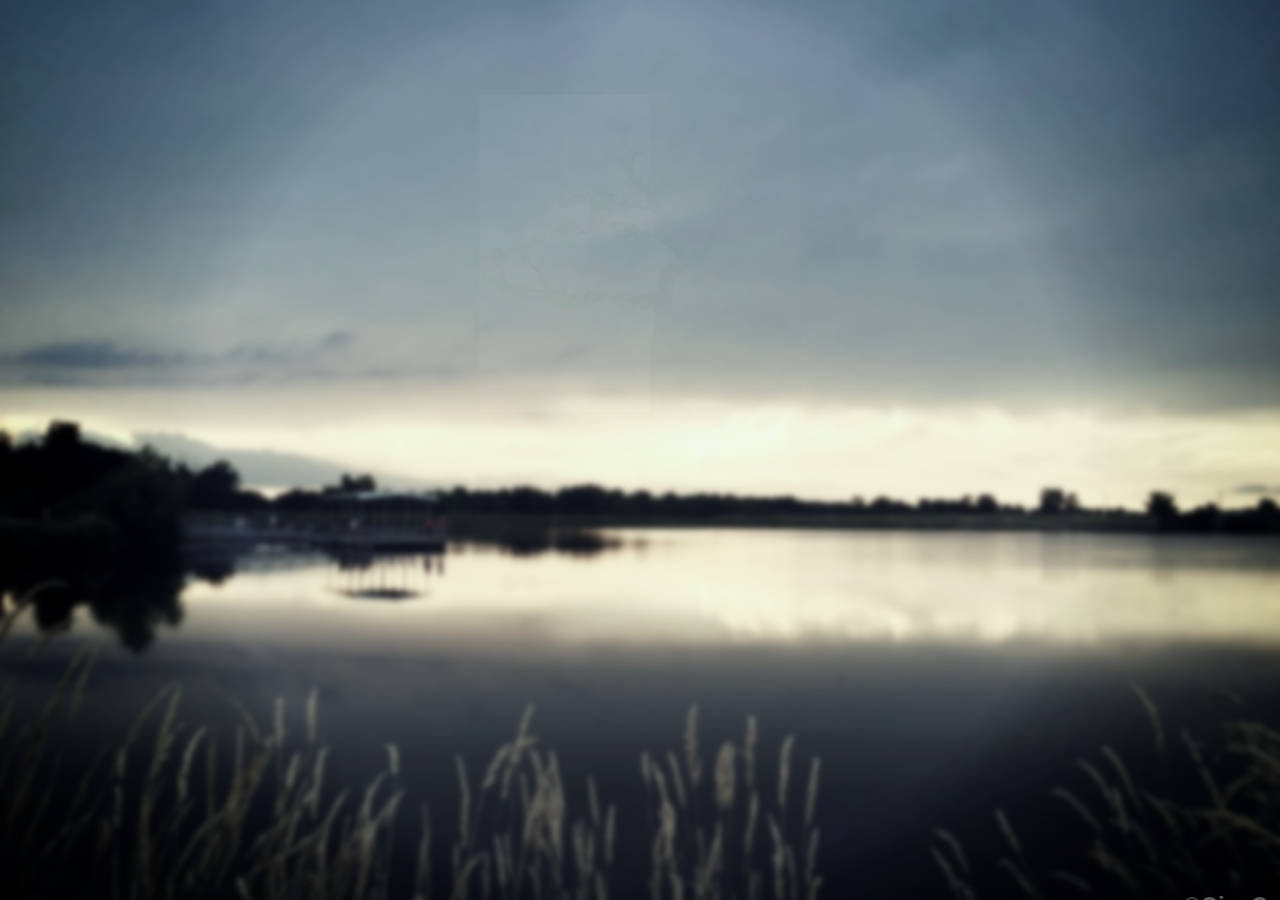
<file: JT/index.html>
<!DOCTYPE html>
<html lang="en">
<head>
    <meta charset="UTF-8">
    <title>Document</title>
    <link rel="stylesheet" href='css/index.css'>
</head>
<body>
    
        <div class="wrapper">
           <div class="mask">
            <div class="logo"></div>
            <h1 class="heading">疆探</h1>
               <h2 class="subheading">科技高边疆的探索者！</h2>
            <div class="loading"></div>
            </div>
        </div>
    <script src="js/jquery.js"></script>
        <script src='js/index.js'></script>
</body>
</html>
</file>
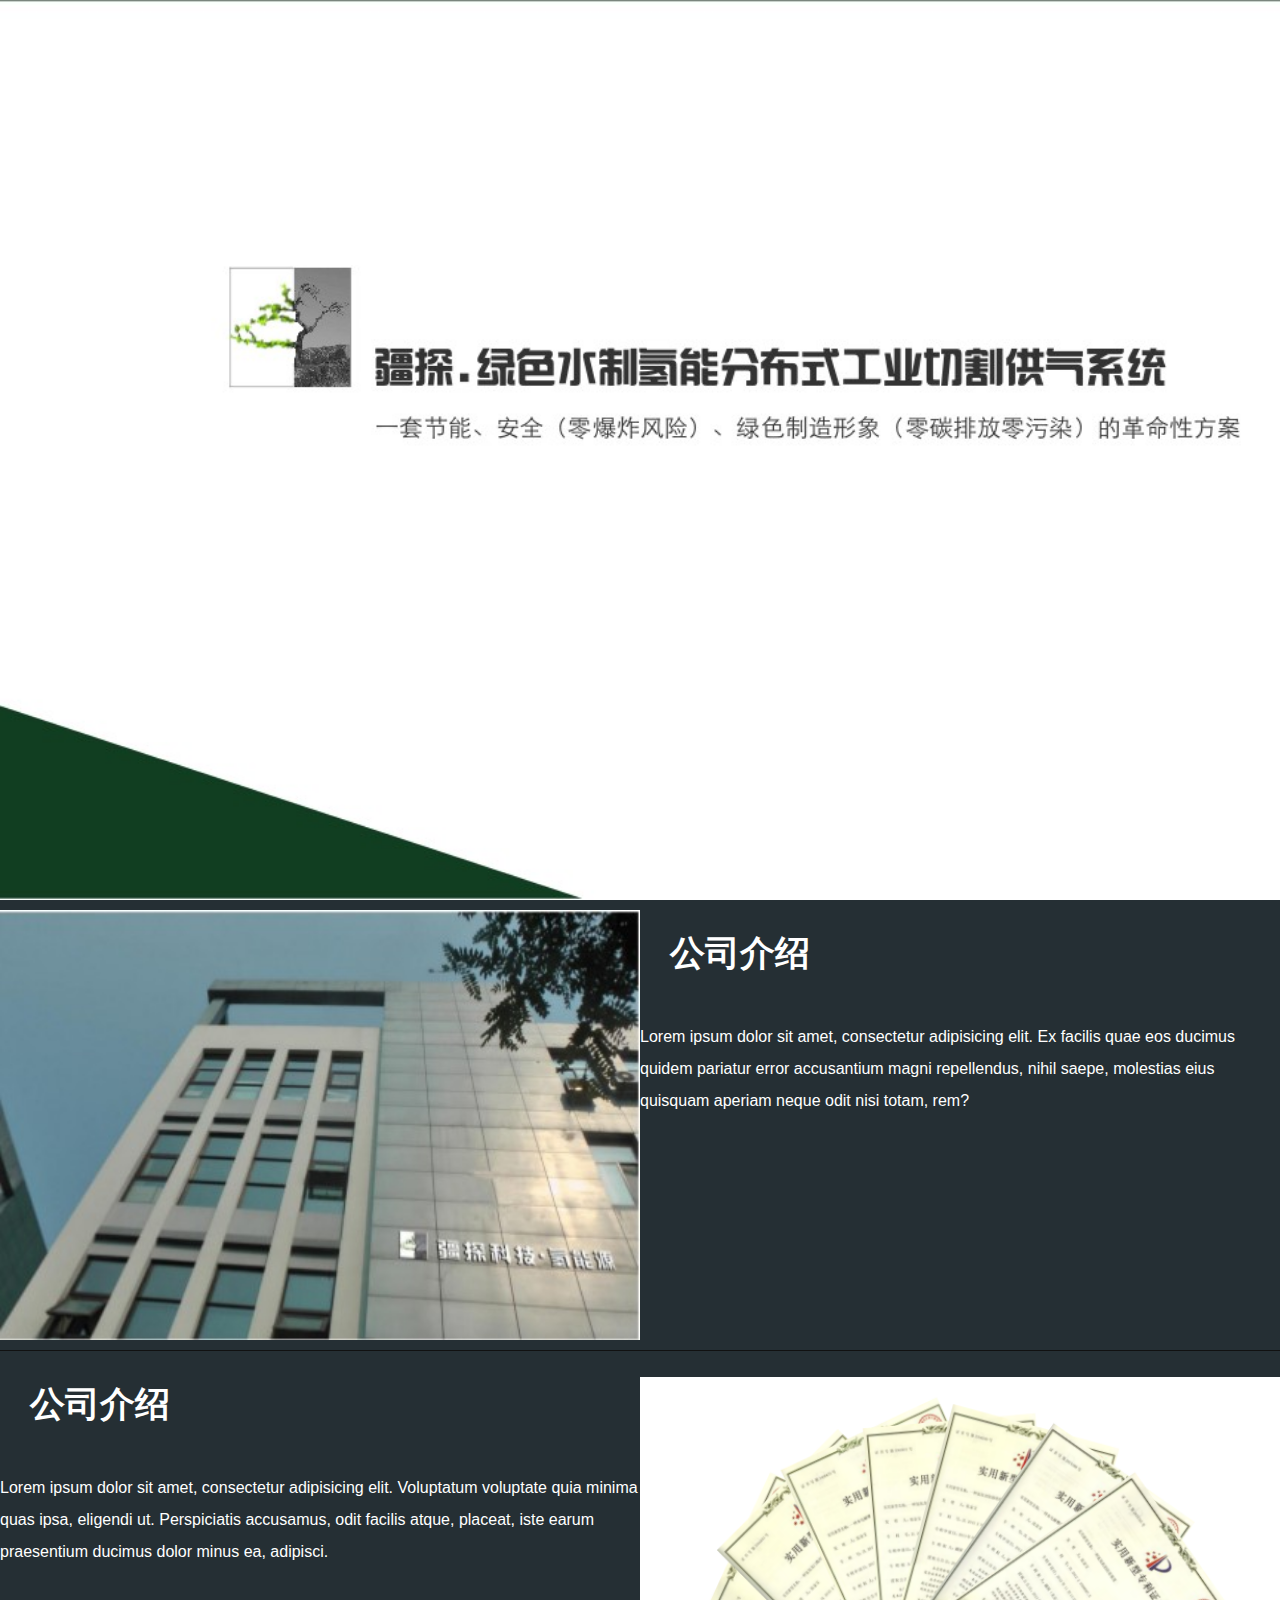
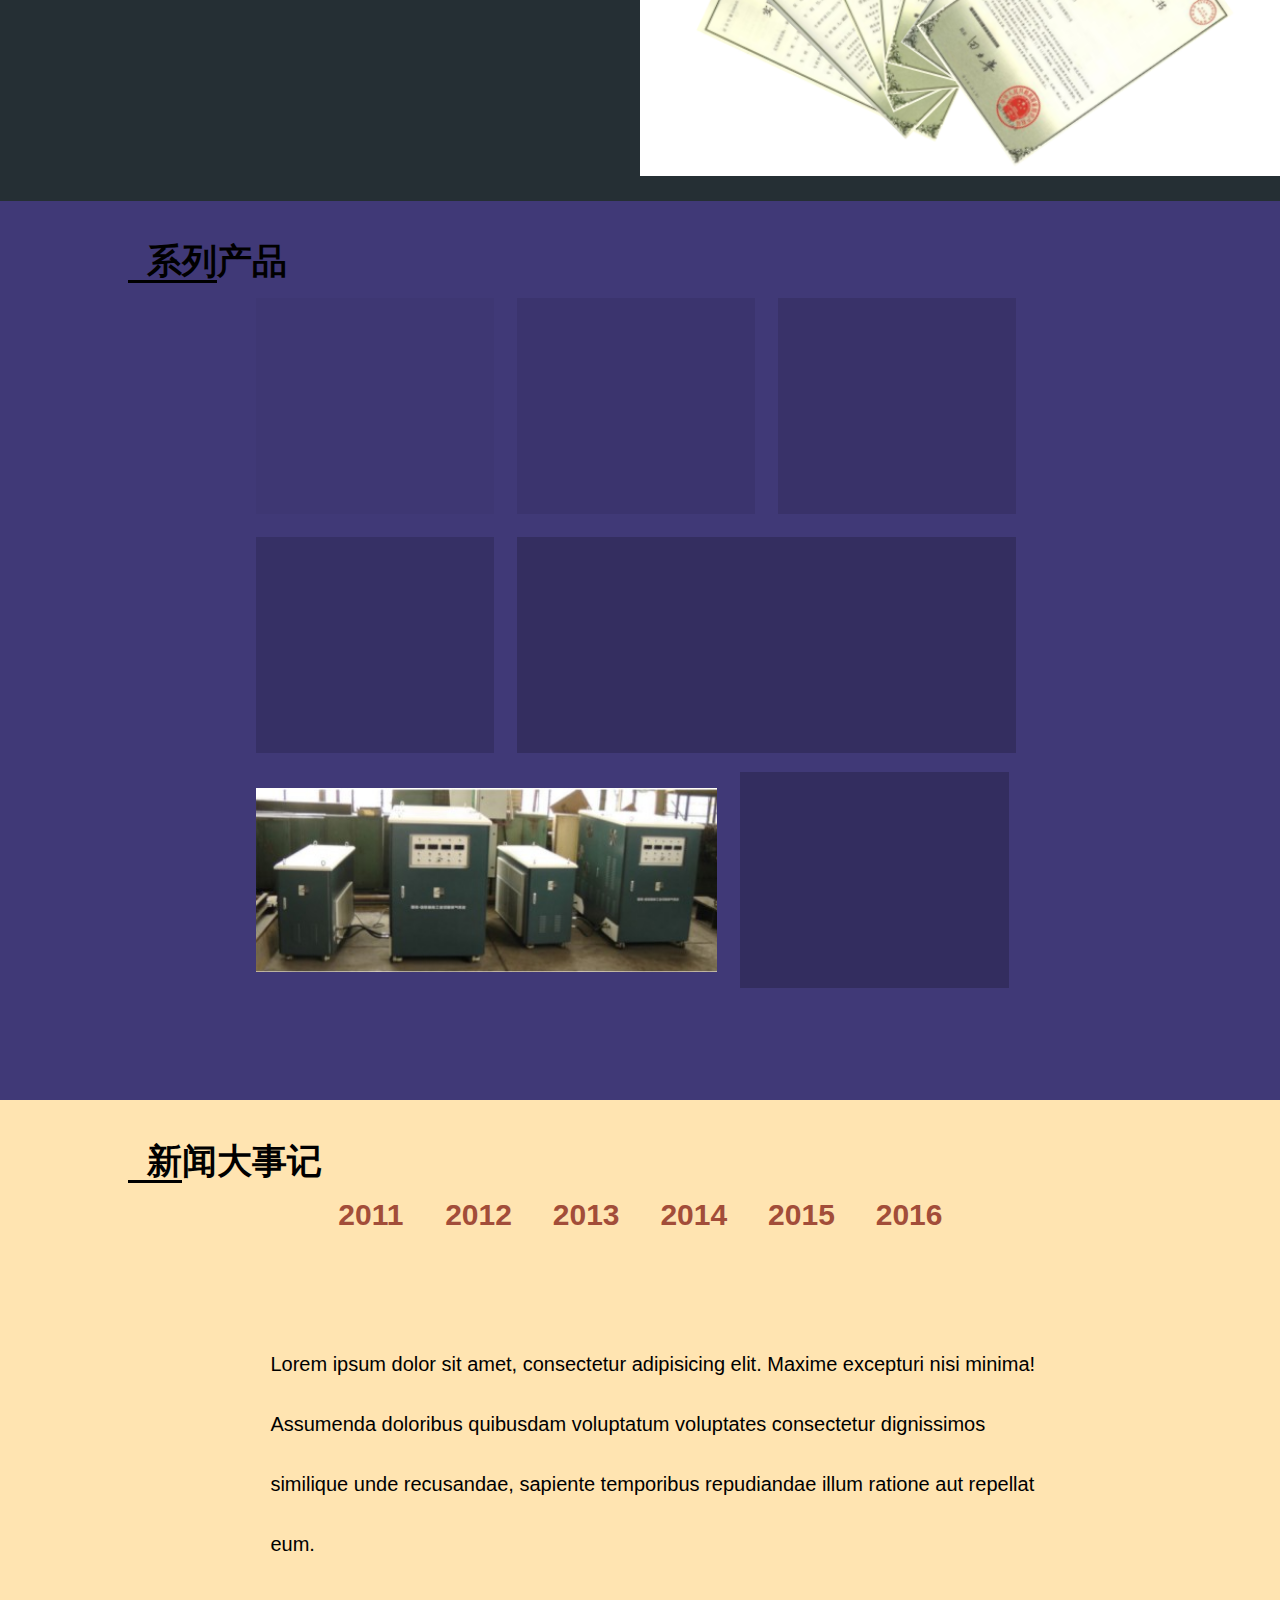
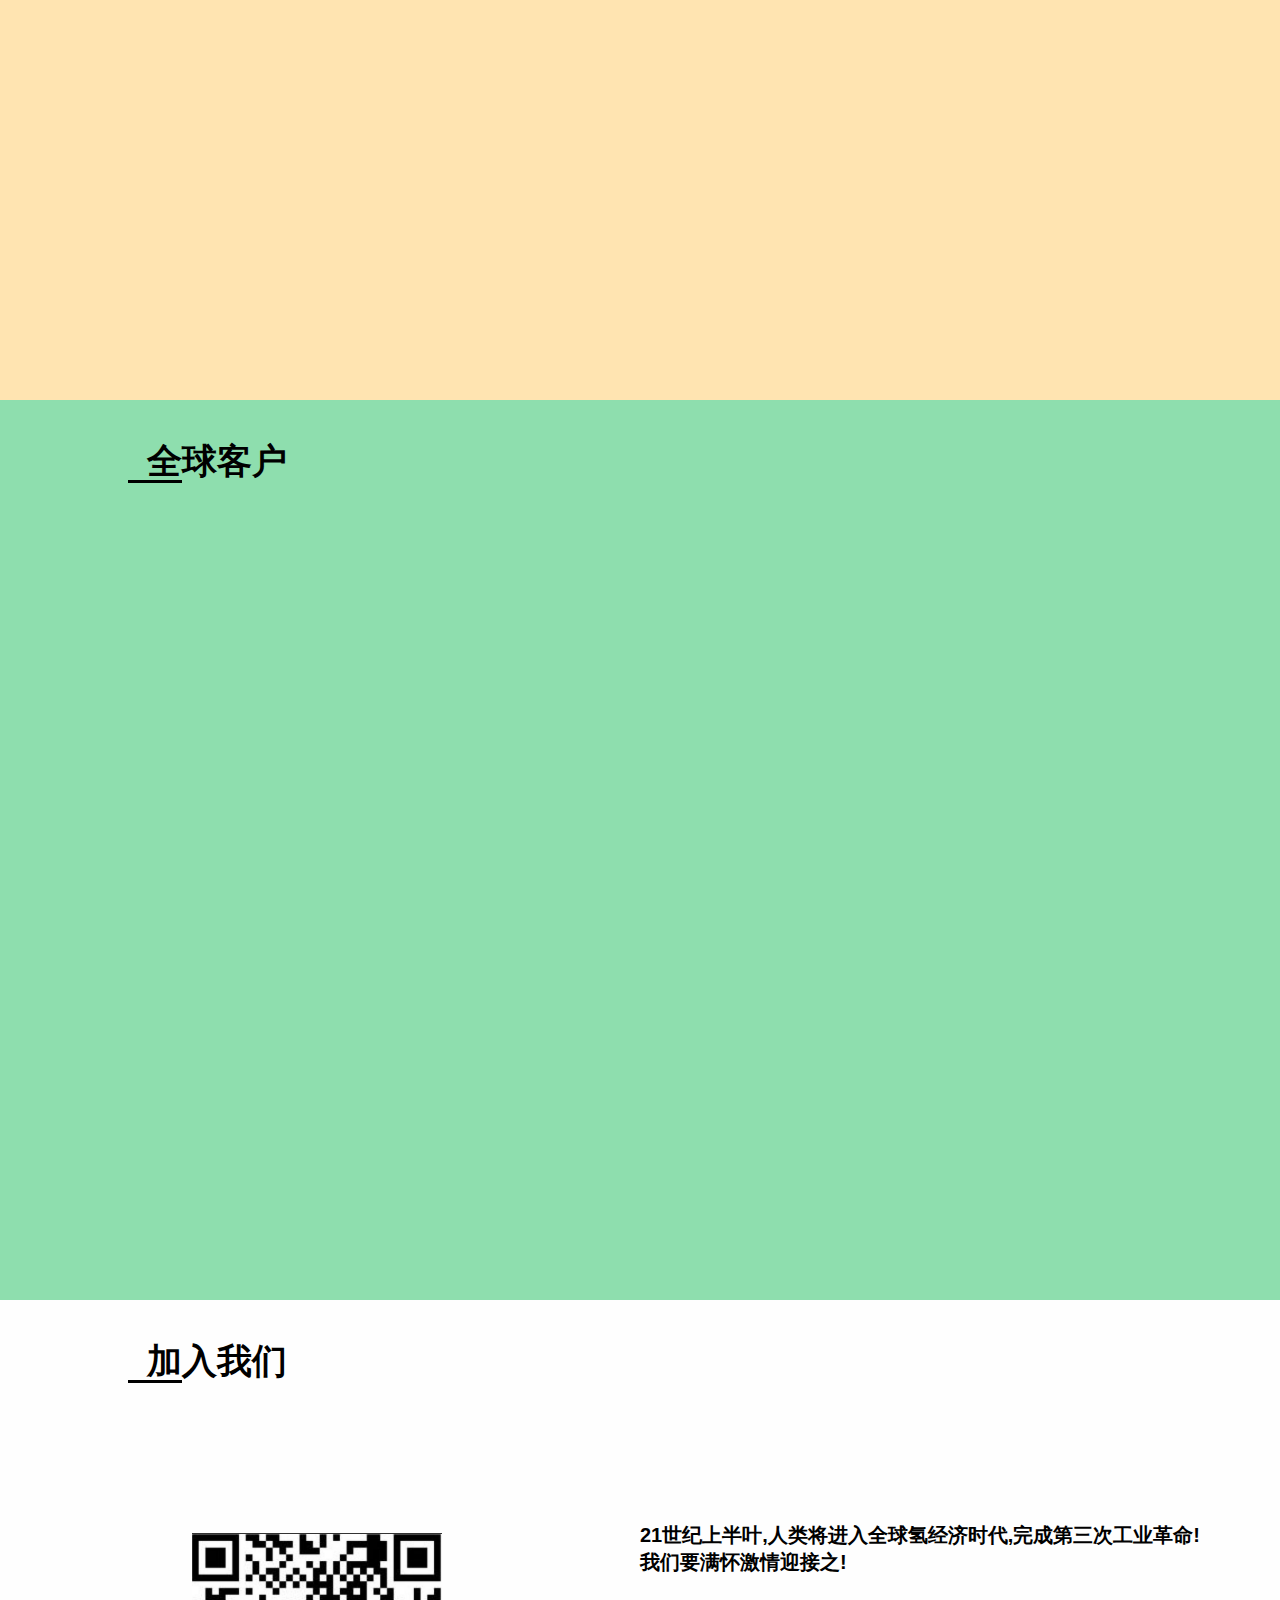
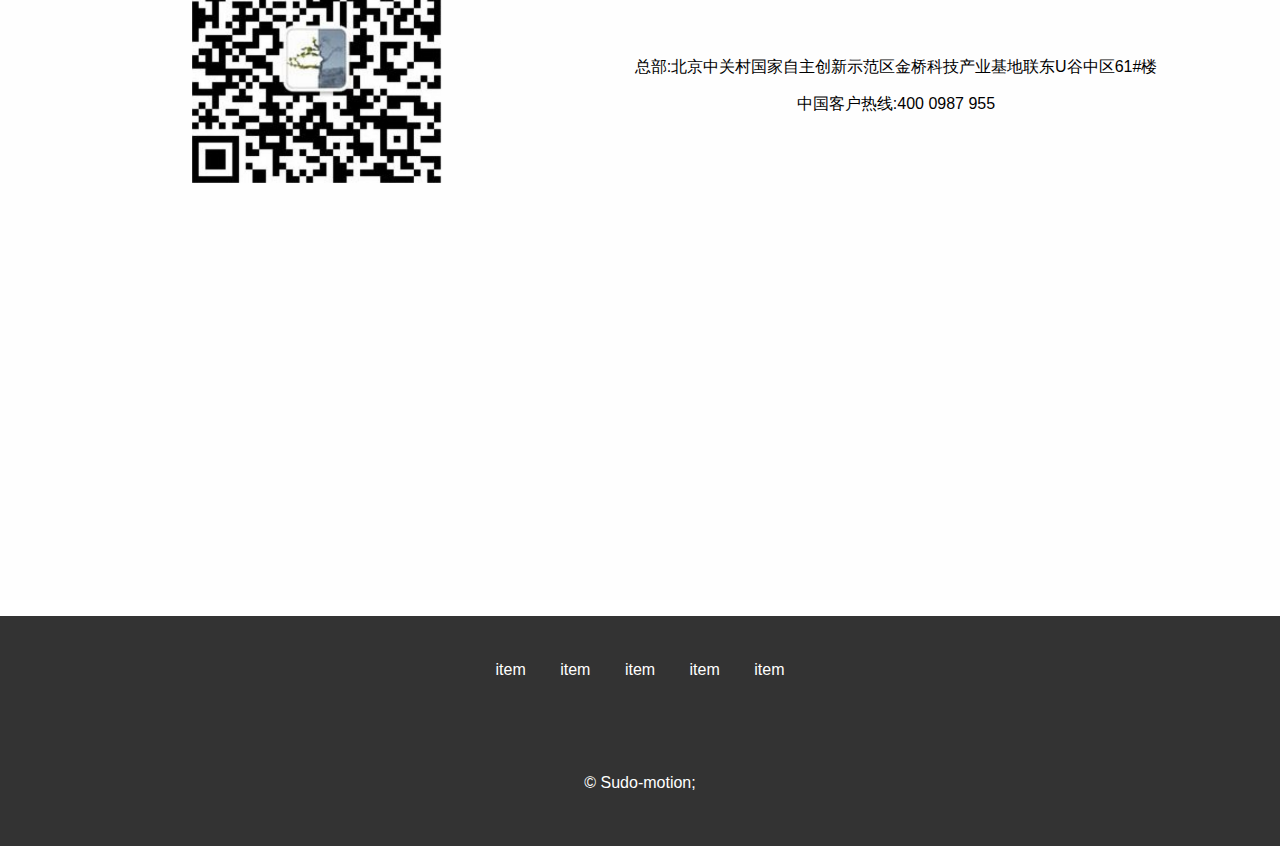
<file: JT/home.html>
<!DOCTYPE html>
<html lang='en'>
    <head>
        <meta charset='utf-8'>
        <link rel="stylesheet" href='css/normalize.css'>
        <link rel="stylesheet" href='css/main.css'>
    
    
    
    </head>
    <body>
        <div class = "main_page">
        <header>
            <nav id="navbar">
                <div class="logotitle">
                <div class="logo"></div>
                <a class="wordlogo"href="#">疆探</a>
                </div>
                <ul>
                    
                    <li><a href="#firm_pic">首页</a></li>
                    <li><a href="#brief_intro">简介</a></li>
                    <li><a href="#products">产品</a></li>
                    <li><a href="#activities">活动</a></li>
                    <li><a href="#partners">合作伙伴</a></li>
                    <li><a href="#join_us">加盟</a></li>
                </ul>
            </nav>

        </header>
    
        <div id="content">
            <div id="firm_pic"></div>
            <div id="brief_intro">
               <div class='wrapper'>
                <div class="cards-group clearfix">
                    <div class="imgcard1"></div>
                    <div class="textcard1">
                        <h2 class="subheading">公司介绍</h2>
                        <p>Lorem ipsum dolor sit amet, consectetur adipisicing elit. Ex facilis quae eos ducimus quidem pariatur error accusantium magni repellendus, nihil saepe, molestias eius quisquam aperiam neque odit nisi totam, rem?</p>
                    </div>
                    
                    <div class="textcard2">
                        <h2 class="subheading">公司介绍</h2>
                        <p>Lorem ipsum dolor sit amet, consectetur adipisicing elit. Voluptatum voluptate quia minima quas ipsa, eligendi ut. Perspiciatis accusamus, odit facilis atque, placeat, iste earum praesentium ducimus dolor minus ea, adipisci.</p>
                    </div>
                    <div class="imgcard2"></div>
                </div>
                </div>
            </div>
            <div id="products">
                <div class="wrapper">
                    <h2><a class="withline">&nbsp;&nbsp;系列</a><a>产品</a></h2>
                    <div class="cards-group">
                        <div class="card"></div>
                        <div class="card"></div>
                        <div class="card"></div>
                        <div class="card"></div>
                        <div class="card"></div>
                        <div class="card"></div>
                        <div class="card"></div>
                    </div>
                </div>
            </div>
            <div id="activities">
                <div class="wrapper">
                    <h2><a class="withline">&nbsp;&nbsp;新</a><a>闻大事记</a></h2>
                    <div class="timeline">
                        <div class="time">
                            <ul>
                                <li><a class="y2011" href='#'>2011</a> </li>
                                <li><a class="y2012" href='#'>2012</a> </li>
                                <li><a class="y2013" href='#'>2013</a> </li>
                                <li><a class="y2014" href='#'>2014</a> </li>
                                <li><a class="y2015" href='#'>2015</a> </li>
                                <li><a class="y2016" href='#'>2016</a> </li>
                            </ul>
                        </div>
                        <div class="news">
                            <ul>
                                <li class="overview activity"><p>Lorem ipsum dolor sit amet, consectetur adipisicing elit. Maxime excepturi nisi minima! Assumenda doloribus quibusdam voluptatum voluptates consectetur dignissimos similique unde recusandae, sapiente temporibus repudiandae illum ratione aut repellat eum.</p></li>   
                                <!--nth-child选择器-->
                                <li class="y2011"><p>Lorem ipsum dolor sit amet, consectetur adipisicing elit. Aut ullam magnam, vitae nihil maiores aliquam accusantium nisi voluptatum soluta atque explicabo, non natus officia consectetur facilis alias, sit excepturi illum.</p></li>
                                <li class="y2012"><p>Lorem ipsum dolor sit amet, consectetur adipisicing elit. Modi animi inventore perferendis? Dignissimos maiores magnam, deleniti voluptas nobis delectus impedit dolor in rerum placeat dolore suscipit recusandae ea vero officiis.</p></li>
                                <li class="y2013"><p>Lorem ipsum dolor sit amet, consectetur adipisicing elit. Facilis, deserunt earum, eos sequi labore asperiores saepe eaque ab doloremque corporis dicta sint, placeat veniam recusandae voluptas explicabo. Sunt, temporibus, quas!</p></li>
                                <li class="y2014"><p>Lorem ipsum dolor sit amet, consectetur adipisicing elit. Distinctio neque dolorem commodi vitae id illum, quod ipsam mollitia consequatur eos eligendi voluptates numquam tenetur aspernatur voluptas ducimus laudantium. Ex, quos.</p></li>
                                <li class="y2015"><p>Lorem ipsum dolor sit amet, consectetur adipisicing elit. Unde, quo, error. Quis voluptas dolorem laboriosam autem beatae deleniti natus a amet consectetur perferendis accusantium quas, perspiciatis corporis eos soluta laborum!</p></li>
                                <li class="y2016"><p>Lorem ipsum dolor sit amet, consectetur adipisicing elit. Incidunt at distinctio doloremque, fuga nihil dolorem, corporis debitis ab eos tempora iusto animi consectetur deleniti odit officiis harum vero fugiat reprehenderit.</p></li>
                            </ul>
                        </div>
                    </div>
                </div>
            </div>
            <div id="partners">
                <div class="wrapper">
                    <h2><a class="withline">&nbsp;&nbsp;全</a><a>球客户</a></h2>
                </div>
            </div>
            <div id="join_us">
                <div class="wrapper">
                    <h2><a class="withline">&nbsp;&nbsp;加</a><a>入我们</a></h2>
                    <div class="code"></div>
                    <div class="text">
                        <h2>21世纪上半叶,人类将进入全球氢经济时代,完成第三次工业革命!
我们要满怀激情迎接之!</h2>
                        <p>总部:北京中关村国家自主创新示范区金桥科技产业基地联东U谷中区61#楼</p>
                       <p>中国客户热线:400 0987 955</p>
                    </div>
                    
                </div>
            </div>

        </div>
                
        <footer>
            <ul class="share-group">
                <li><a href="#">item</a></li>
                <li><a href="#">item</a></li>
                <li><a href="#">item</a></li>
                <li><a href="#">item</a></li>
                <li><a href="#">item</a></li>
            </ul>
                


            <div class="copyright">
                &copy Sudo-motion;
            </div>
            
        </footer>
        </div>
        
        
        <script src="js/jquery.js"></script>
        <script src='js/main.js'></script>
    </body>

</html>
</file>
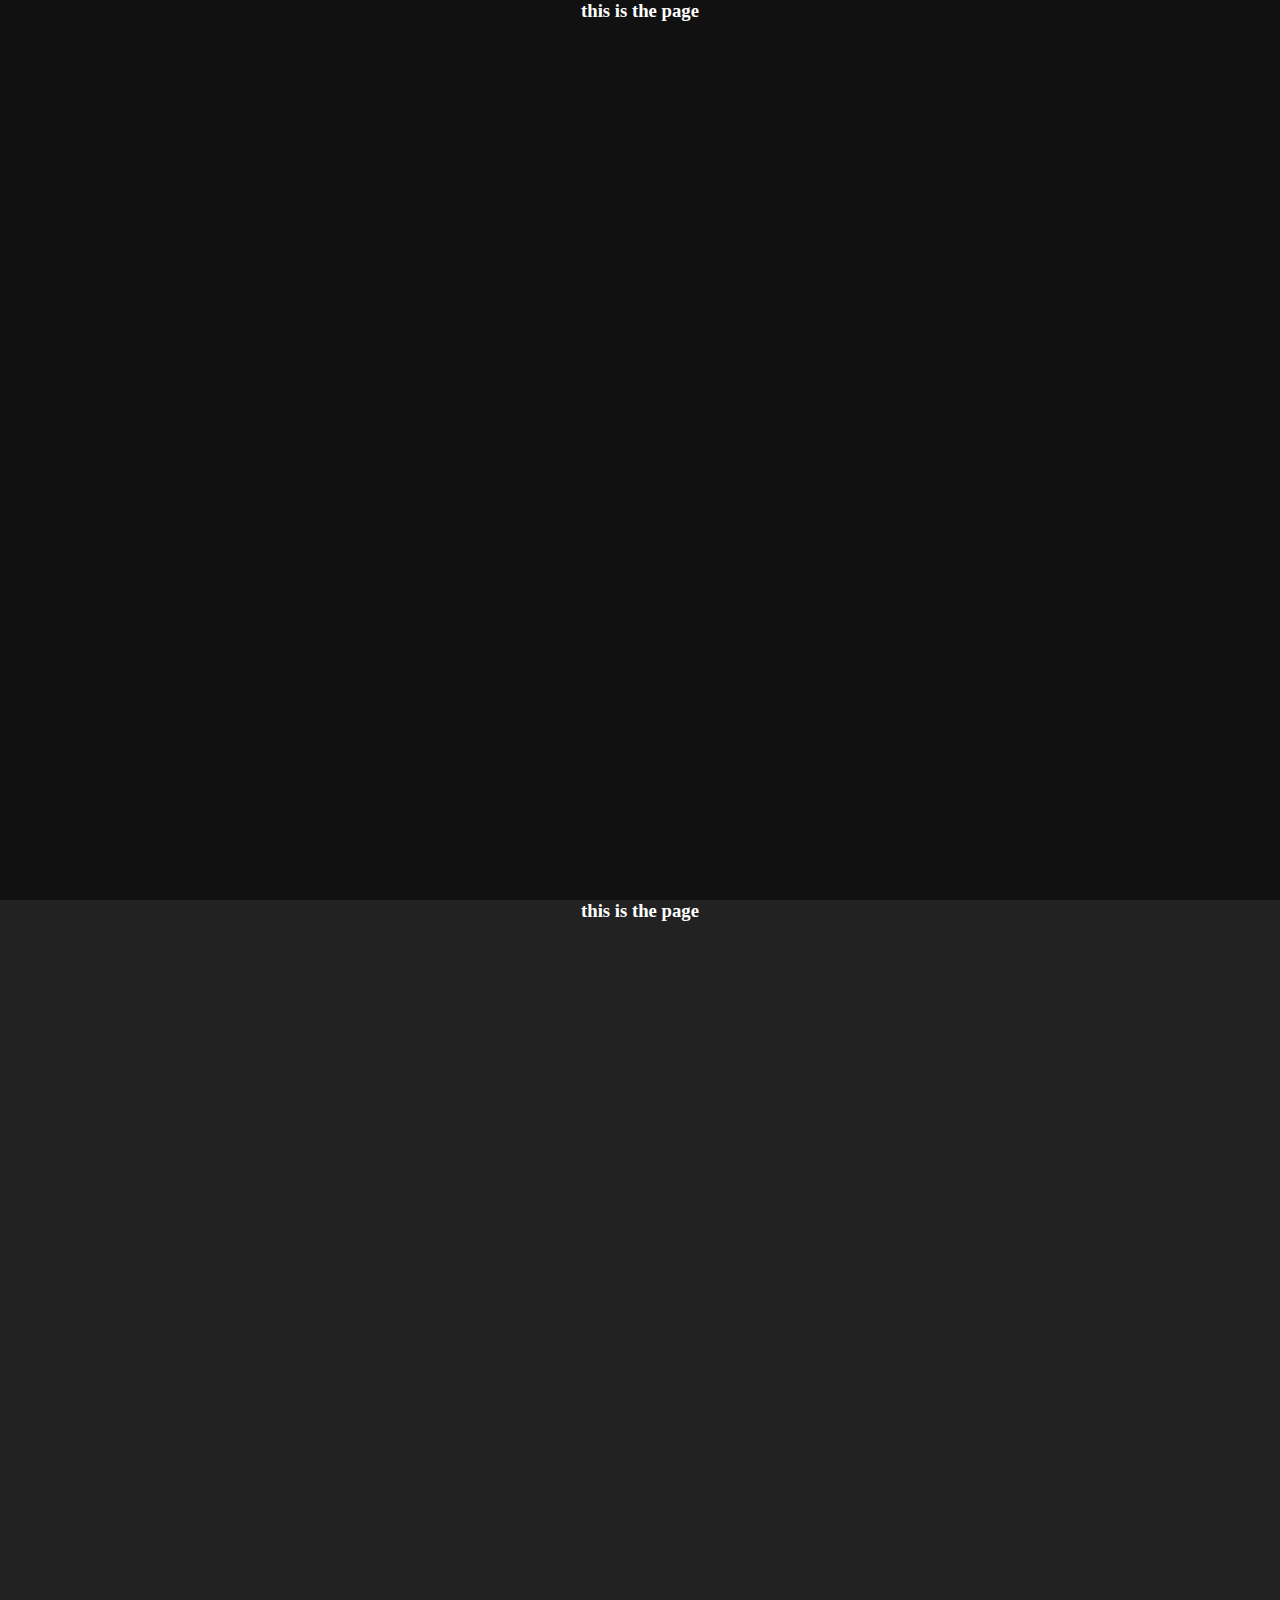
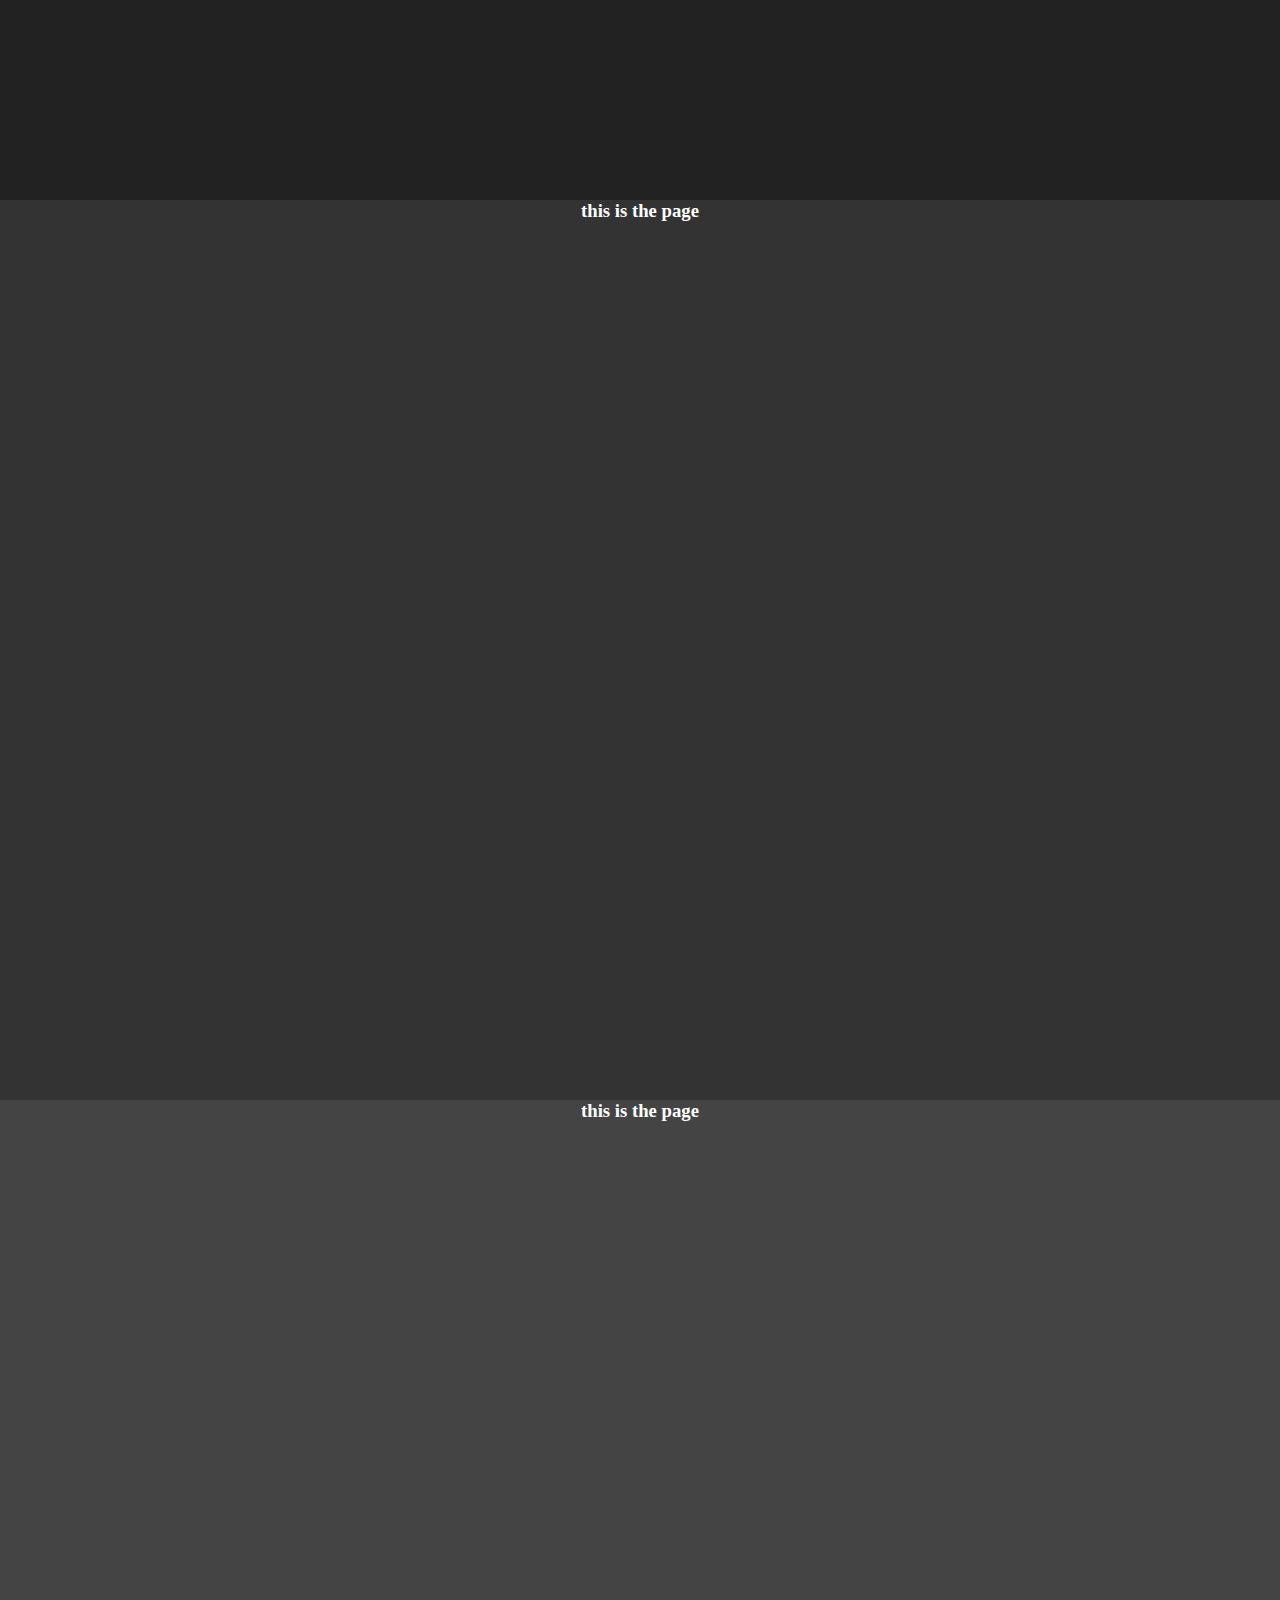
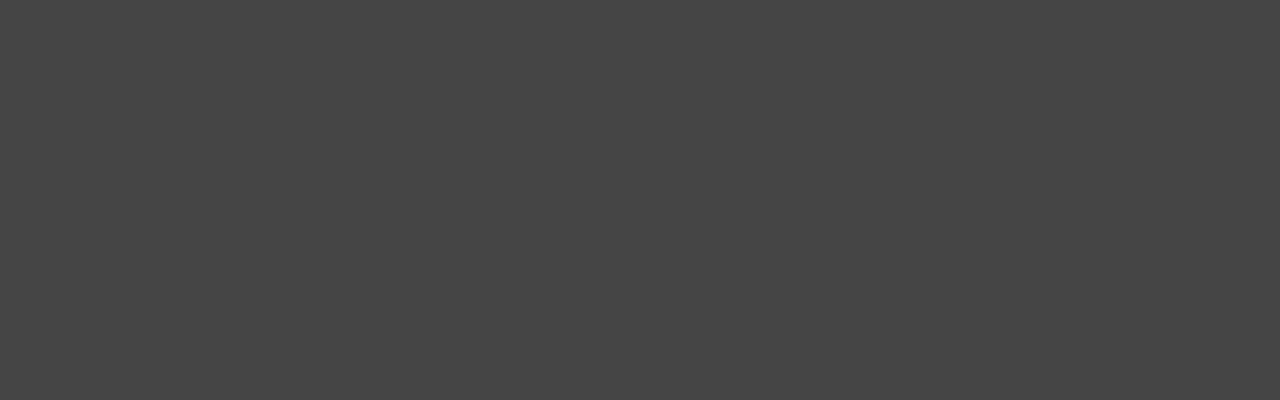
<file: JT/test.html>
<!DOCTYPE html>
<html lang="en">
<head>
    <meta charset="UTF-8">
    <title>Document</title>
    <link rel='stylesheet' href='css/test.css'>
</head>
<body>
    <div id="container" data-PageSwitch></div>
        <div class="sections"></div>
            <div class="section left" id="section0">
                <h3>this is the page</h3>
            </div>
            <div class="section left" id="section1">
                <h3>this is the page</h3>
            </div>
            <div class="section left" id="section2">
                <h3>this is the page</h3>
            </div>
            <div class="section left" id="section3">
                <h3>this is the page</h3>
            </div>
        
</body>
</html>
</file>
<file: JT/css/index.css>
body
{
    margin:0;
}

.wrapper
{
    width:100vw;
    height:100vh;
    background:url(../img/blurw.jpg);
    background-repeat: no-repeat;
    background-position: center;
    background-size: cover;
    background-attachment: fixed;
}
.mask
{
    height:100vh;
    width:100vw;
    background:rgba(0,0,0,0.35);
    display: none;
}
.logo
{
    width:323px;
    height:323px;
    margin-left:auto;
    margin-right:auto;
    padding-top:10vh;
    background:transparent url(../img/logo.jpg);
    background-repeat: no-repeat;
    background-size: contain;
    background-position:bottom;
    display:none;
    
}
.heading
{
    color:#fff;
    margin-top:10vh;
}
h1.heading
{
    margin-left:30vw;
    font-weight: 700;
    width:15%;
    font-size:10vh;
    font-family: Tahoma, Arial, Helvetica, "Microsoft YaHei New", "Microsoft Yahei", "微软雅黑",SimSun, STXihei, "华文细黑", sans-serif;
    margin-bottom: 0;
    display:none;
}
.subheading
{
    margin-top:0;
    color:#fff;
    margin-bottom: 0;
    margin-left:52vw;
    font-size:7vh;
    display:none;
}
</file>
<file: JT/css/main.css>
.clearfix:after
{
    content:'';
    display:block;
    clear:both;
}
h2
{
    margin:0;
    padding-top:3%;
    padding-left:10%;
    padding-bottom:1%;
    font-size:35px;
    height:10%;
}
.withline
{
    border-bottom: 3px solid black;
}
.wrapper
{
    max-width:100vw;
    margin:0 auto;
}
body,html
{
    margin:0;
    height:100%;
    

}
.main_page
{
    width:100%;

}
.main_page header nav
{
    
    width:100%;
    height:50px;
    position:fixed;
    background: black;
    background: rgba(0,0,0,0.8);
    
}
.main_page header nav .logotitle
{
    padding-left:5%;
    display: inline-block;
}
.main_page header nav .logotitle a
{
    float:right;
    text-decoration: none;
    color:#fff;
    font-size:30px;
    padding-left:10px;
    
    display: inline;
    
    
}
.logo
{
    height:49px;
    width:49px;
    background:#222 url(../img/logo.jpg);
    background-size: contain;
    background-position:center;
    background-repeat: no-repeat;
    display: inline-block;
}
.main_page header nav ul
{
    list-style:none;
    margin:0;
    float:right;
}
.main_page header nav ul li
{
    display:inline-block;
    line-height:50px;
    margin-right:20px;
}
.main_page header nav ul li a
{
    line-height:inherit;
    text-decoration: none;
    display:inline-block;
    height:inherit;
    color:#fff;
}
.main_page header nav ul li a:hover
{
    border-bottom: 5px solid white;
}
#banner
{
    top:0;
    bottom:0;
    width:100%;
    height:100vh;
    position:static;
    background:#888;
}
#firm_pic
{
    margin-top:0;
    width:100%;
    height:100vh;
    background:#e6a4a4 url(../img/banner1.jpg);
    background-size: cover;
    background-attachment: scroll;
}
#brief_intro
{
    width:100%;
    height:100vh;
    background:#ffc4c4;
}
.textcard1,.textcard2
{
    float:left;
    height:50vh;
    width:50%;
    background-color:#252f34;
    color:#fff;
 
}
#brief_intro .subheading
{
    position:relative;
    padding:30px;
    
}
#brief_intro p
{
    line-height: 2;
}
.textcard2,.imgcard2
{
    border-top:1px solid #111;
}
.imgcard2
{
    float:right;
    height:50vh;
    width:50%;
    background:#252f34 url(../img/copyright.png);
    background-size: contain;
    background-position:right;
    background-repeat:no-repeat;

    
}
.imgcard1
{
    background:#252f34 url(../img/building.jpg);
    float:left;
    height:50vh;
    width:50%;
    background-size: contain;
    background-position:left;
    background-repeat: no-repeat;
}
#products
{
    width:100%;
    height:100vh;
    background:#403977;

}

#products h2 
{
    
}
#products .cards-group
{
    height:80vh;
    width:60%;
    margin-top:0;
    margin-bottom:2%;
    margin-left:auto;
    margin-right:auto;
    overflow: hidden;

}

#products .card
{
    float:left;
    height:30%;
    width:31%;
    box-sizing:border-box;
    overflow: hidden;
    background:transparent;
    

}
#products .card:first-child
{
        width:31%;
        background:rgba(0,0,0,0.03);
       

        
}
#products .card:nth-child(2)
{    
        margin-left:3%;
        width:31%;
        background:rgba(0,0,0,0.07)
}
#products .card:nth-child(3)
{
        margin-left:3%;
        width:31%;
        background:rgba(0,0,0,0.11)
}
#products .card:nth-child(4)
{
        margin-top:3%;
        width:31%;
        background:rgba(0,0,0,0.15)
}
#products  .card:nth-child(5)
{
        margin-top:3%;
        margin-left:3%;
        width:65%;
        background:rgba(0,0,0,0.19)
}
#products .card:nth-child(6)
{
        margin-top:2.5%;
        width:60%;
        background:rgba(0,0,0,0.23);
        background:transparent url(../img/5.jpg);
        background-size: contain;
        background-position:left;
        background-repeat:no-repeat;
}
#products .card:nth-child(7)
{
        width:35%;
        margin-left:3%;
        margin-top:2.5%;
        background:rgba(0,0,0,0.20)
}

#activities
{
    width:100%;
    height:100vh;
    background:#ffe4b1;
}
#activities .timeline 
{
    width:80%;
    margin:0 auto;
}
#activities .timeline .time
{
    width:80%;
    height:80px;
    margin:0 auto;
}
#activities .timeline .time ul
{
    padding:0 20px;
    margin: 0 auto;
    list-style:none;
    text-align: center;
    width:90%;
    height:inherit;
}
#activities .timeline .time ul li
{
    display:inline-block;
    width:14%;
    height:inherit;
    padding:0;
    margin:0 0;
    
}
#activities .timeline .time ul li a
{
    font-size:30px;
    text-decoration:none;
    color:#a24d39;
    font-weight:700;
    height:75%;
    display: block;
    padding:0 10px;
    margin:0 0;
}

#activities .timeline .news
{
    width:80%;
    height:56vh;
    margin:0 auto;
}
#activities .timeline .news ul
{
    list-style:none;
    overflow:hidden;
    height:inherit;
}
#activities .timeline .news ul li
{
    height:inherit;
    width:inherit;
    line-height:3;
    padding-top:20px;
    font-size:20px;
    
}
li.y2011,li.y2012,li.y2013,li.y2014,li.y2015,li.y2016
{
    display:none;
}
#partners
{
    width:100%;
    height:100vh;
    background:#8edeae;
    transition:0.8s;
}
#join_us
{
    width:100%;
    height:100vh;
    background:#fefefe;
}
#join_us .code
{
    width:250px;;
    height:250px;;
    margin:15vh auto 20vh 15%;
    background:#333 url(../img/code.png);
    background-size: contain;
    background-position:right;
    background-repeat:no-repeat;
    display: inline-block;
    
    
}
#join_us .text
{
    margin:5vh 5% 20vh auto;
    background:#fefefe;
    width:50vw;
    height:65vh;
    display: inline-block;
    float:right;
    vertical-align: middle;
}
#join_us .text h2
{
    margin:60px auto 70px auto;
    font-size: 20px;

}

#join_us .text p
{
    margin-top:10px;
    text-align: center;
}
footer
{

    background:#333;
    color:#fff;
    min-height:230px;    
    text-align: center;
}
footer .share-group
{
    display:block;
    padding-top:30px;
    margin-bottom:20px;
    padding-left:0;
    list-style: none;
    width:inherit;
    text-align: center;
    
    
}
.share-group li
{
    margin: 0 auto;
    display:inline-block;
    padding:15px;
}
footer .share-group li a
{

    
    text-decoration: none;
    color:#fff;
}
.copyright
{
    margin:0 auto;
    margin-top:80px;
}
</file>
<file: JT/css/test.css>
body,html
{
    margin:0;
    height:100%;

}
*
{
    padding:0;
    margin:0;
}

#section0
{
    background-color:#111;
    background-position:50% 50%;
    text-align:center;
    color:white;
    background-size:cover;
    width:100%;
    height:100vh;
}
#section1
{
    background-color:#222;
    background-position:50% 50%;
    text-align:center;
    color:white;
    background-size:cover;
    width:100%;
    height:100vh;
}
#section2
{
    background-color:#333;
    background-position:50% 50%;
    text-align:center;
    color:white;
    background-size:cover;
    width:100%;
    height:100vh;
}
#section3
{
    background-color:#444;
    background-position:50% 50%;
    text-align:center;
    color:white;
    background-size:cover;
    width:100%;
    height:100vh;
}
</file>
